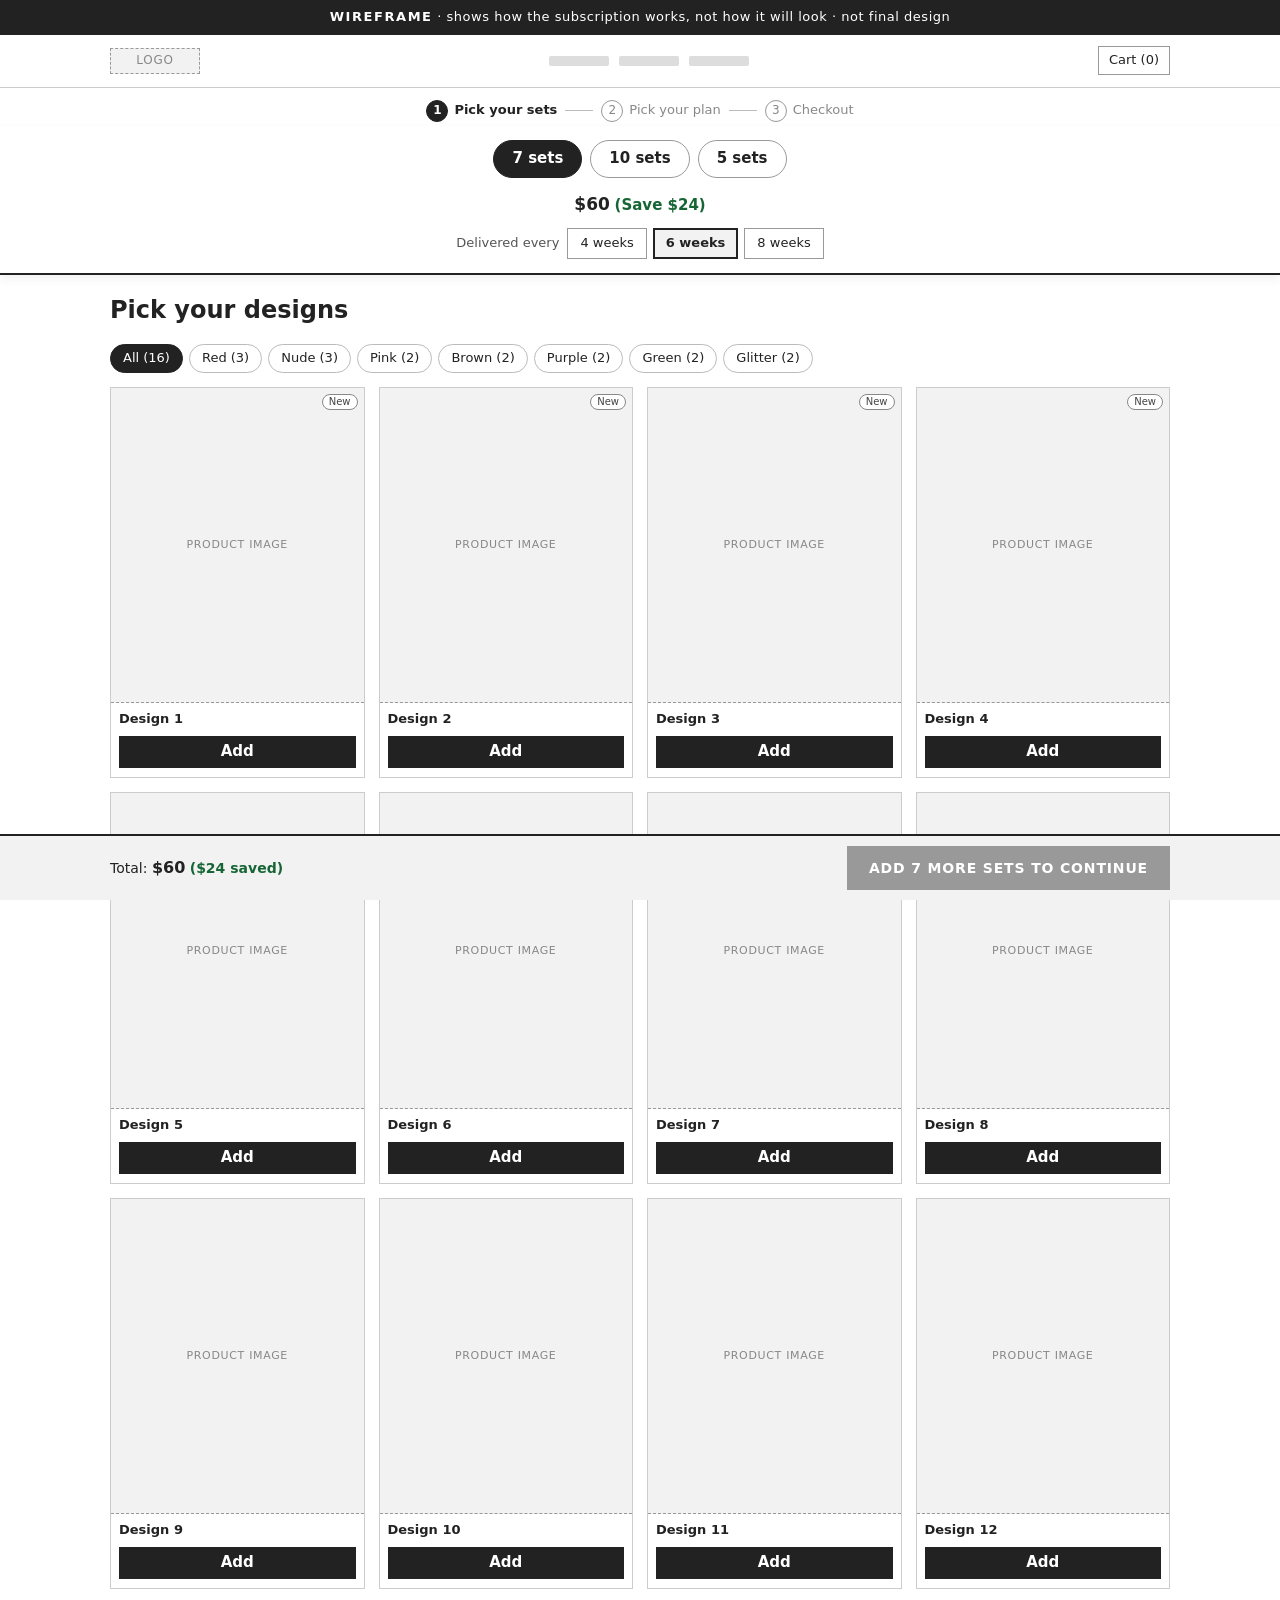
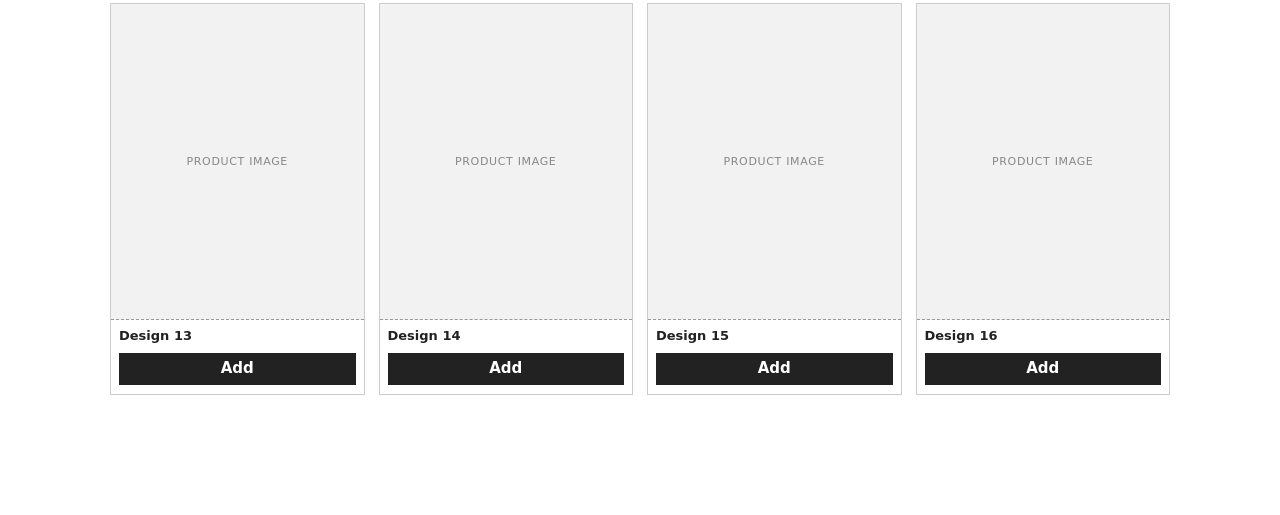
<file: index.html>
<!doctype html>
<html lang="en">
<head>
<meta charset="utf-8">
<meta name="viewport" content="width=device-width, initial-scale=1">
<title>WIREFRAME: Subscription flow (not final design)</title>
<!--
  Leon's second iteration (Looms, 2026-09-29):
  step 1 = all designs visible (Heylinn grid) + a sticky picker that follows the scroll (Dr. Squatch
  subscription-flow): sets tabs 7 / 10 / 5, price + save, delivery 4/6/8, one slot per set.
  step 2 = "stay on subscription" plan step (Glaize pick-plan + his Figma): subscription card vs buy once.
  step 3 = Shopify checkout. One-time price per set = $12 (his number). Subscription $40 / $60 / $80.
-->
<style>
* { box-sizing: border-box; }
body { margin: 0; background: #fff; color: #222; font: 15px/1.45 system-ui, -apple-system, "Segoe UI", Roboto, Arial, sans-serif; }
button { font: inherit; color: inherit; }
.banner { background: #222; color: #fff; text-align: center; padding: 8px 16px; font-size: 13px; letter-spacing: .04em; }
.banner b { letter-spacing: .12em; }
.wrap { max-width: 1100px; margin: 0 auto; padding: 0 20px; }
.hdr { border-bottom: 1px solid #ccc; background: #fff; }
.hdr .wrap { display: flex; justify-content: space-between; align-items: center; height: 52px; gap: 12px; }
.box { border: 1px dashed #999; background: #f2f2f2; color: #888; display: grid; place-items: center; font-size: 12px; text-transform: uppercase; letter-spacing: .06em; text-align: center; }
.logo { width: 90px; height: 26px; }
.navs { display: flex; gap: 10px; }
.navs span { width: 60px; height: 10px; background: #ddd; border-radius: 2px; }
@media (max-width: 600px) { .navs { display: none; } }
.cart { border: 1px solid #999; padding: 4px 10px; font-size: 13px; }

/* progress */
.steps { display: flex; justify-content: center; gap: 8px; padding: 12px 0 4px; font-size: 13px; color: #888; }
.steps span { display: flex; align-items: center; gap: 6px; }
.steps span + span::before { content: ""; width: 28px; height: 1px; background: #bbb; margin-right: 2px; }
.steps i { font-style: normal; width: 22px; height: 22px; border: 1px solid #999; border-radius: 50%; display: grid; place-items: center; font-size: 12px; }
.steps .on { color: #222; font-weight: 700; }
.steps .on i { background: #222; color: #fff; border-color: #222; }
.steps .done i { background: #ddd; }

/* sticky picker (step 1) */
.picker { position: sticky; top: 0; z-index: 5; background: #fff; border-bottom: 2px solid #222; box-shadow: 0 4px 10px rgba(0,0,0,.06); }
.picker .wrap { display: grid; gap: 12px; padding-top: 14px; padding-bottom: 14px; }
.tabs { display: flex; justify-content: center; gap: 8px; }
.tabs button { position: relative; border: 1px solid #999; background: #fff; border-radius: 99px; padding: 7px 18px; cursor: pointer; font-weight: 600; }
.tabs button[aria-checked="true"] { background: #222; color: #fff; border-color: #222; }
.pline { text-align: center; font-size: 15px; margin-top: 2px; }
.pline b { font-size: 17px; }
.pline .save, .bar .save { font-weight: 700; color: #166534; white-space: nowrap; } /* savings in green: 7.1:1 on #fff, 6.4:1 on the bar's #f2f2f2 */
.mid { display: flex; justify-content: center; align-items: center; gap: 16px; }
.freqs { display: flex; gap: 6px; align-items: center; flex: none; }
.freqs .lbl { font-size: 13px; color: #555; margin-right: 2px; }
.freqs button { border: 1px solid #999; background: #fff; padding: 5px 12px; cursor: pointer; font-size: 13px; }
.freqs button[aria-checked="true"] { border: 2px solid #222; background: #f2f2f2; padding: 4px 11px; font-weight: 700; }
.slots { display: flex; flex-wrap: wrap; justify-content: center; gap: 12px; }
@media (max-width: 700px) {
  .slots { display: grid; grid-template-columns: repeat(var(--cols), minmax(0, 1fr)); gap: 5px; }
  .mid { justify-content: center; }
  .picker .wrap { gap: 7px; padding-top: 10px; padding-bottom: 8px; }
  .tabs button { padding: 5px 14px; }
  .freqs { justify-content: center; }
  .freqs button { padding: 4px 9px; }
  .freqs button[aria-checked="true"] { padding: 3px 8px; }
  .steps { font-size: 12px; gap: 4px; }
  .steps span + span::before { width: 12px; }
}
.slot { display: grid; gap: 4px; width: 64px; min-width: 0; }
.slot .sq { position: relative; width: 64px; height: 64px; border: 1px dashed #999; background: #fafafa; display: grid; place-items: center; font-size: 20px; color: #999; }
.slot.full .sq { border: 1px solid #222; background: #e9e9e9; color: #555; font-size: 9px; text-transform: uppercase; letter-spacing: .04em; cursor: pointer; }
.slot .rm { position: absolute; top: -7px; right: -7px; width: 18px; height: 18px; border-radius: 50%; border: 1px solid #222; background: #fff; font-size: 11px; line-height: 1; display: grid; place-items: center; padding: 0; cursor: pointer; }
.slot span { font-size: 11px; text-align: center; white-space: nowrap; overflow: hidden; text-overflow: ellipsis; color: #666; }
.slot.full span { color: #222; font-weight: 600; }
.card.flash { animation: flash 1.2s ease-out; }
@keyframes flash { 0%, 40% { outline: 3px solid #222; outline-offset: 2px; } 100% { outline: 3px solid transparent; outline-offset: 2px; } }
.slot.pop .sq { outline: 3px solid #222; outline-offset: 1px; }

/* grid (step 1) */
.intro { padding: 18px 0 6px; }
.intro h1 { margin: 0; font-size: 24px; font-weight: 600; }
.intro p { margin: 2px 0 0; color: #666; font-size: 14px; }
.filters { display: flex; gap: 6px; flex-wrap: wrap; padding: 10px 0 14px; }
.filters button { border: 1px solid #bbb; background: #fff; border-radius: 99px; padding: 4px 12px; font-size: 13px; cursor: pointer; }
.filters button[aria-pressed="true"] { border-color: #222; background: #222; color: #fff; }
.grid { display: grid; grid-template-columns: repeat(4, minmax(0, 1fr)); gap: 14px; padding-bottom: 120px; }
@media (max-width: 700px) { .grid { grid-template-columns: repeat(2, minmax(0, 1fr)); gap: 10px; } }
.card { border: 1px solid #ccc; display: grid; min-width: 0; }
.card .img { position: relative; aspect-ratio: 4 / 5; border: 0; border-bottom: 1px dashed #999; font-size: 11px; padding: 6px; }
.card .img .b { display: block; }
.card .img .h { display: none; }
.card:hover .img .b { display: none; }
.card:hover .img .h { display: block; }
.card .new { position: absolute; top: 6px; right: 6px; font-size: 10px; border: 1px solid #888; background: #fff; padding: 0 6px; border-radius: 99px; text-transform: none; letter-spacing: 0; color: #444; }
.card .nm { font-size: 13px; font-weight: 600; padding: 7px 8px 0; }
.card .ctl { display: flex; justify-content: space-between; align-items: center; gap: 4px; padding: 7px 8px 9px; }
.card .ctl button { border: 1px solid #999; background: #fff; min-width: 34px; height: 32px; cursor: pointer; }
.card .ctl button.add { flex: 1; background: #222; color: #fff; border-color: #222; font-weight: 600; }
.card .ctl button:disabled { opacity: .35; cursor: not-allowed; }

/* bottom bar */
.bar { position: fixed; left: 0; right: 0; bottom: 0; z-index: 6; background: #f2f2f2; border-top: 2px solid #222; }
.bar .wrap { display: flex; justify-content: space-between; align-items: center; gap: 12px; height: 64px; }
.bar .tot { font-size: 14px; }
.bar .tot b { font-size: 16px; }
.btn { background: #222; color: #fff; border: 0; padding: 12px 22px; font-weight: 700; letter-spacing: .06em; text-transform: uppercase; cursor: pointer; font-size: 14px; }
.btn:disabled { background: #999; cursor: not-allowed; }
.btn.ghost { background: #fff; color: #222; border: 1px solid #222; }

/* plan (step 2) */
.plan { max-width: 620px; margin: 0 auto; padding: 18px 20px 120px; display: grid; gap: 14px; }
.plan h1 { text-align: center; font-size: 24px; margin: 0; font-weight: 600; }
.opt { position: relative; border: 1px solid #bbb; padding: 14px; cursor: pointer; background: #fff; display: grid; gap: 12px; }
.opt[aria-checked="true"] { border: 2px solid #222; padding: 13px; }
.opt .label { position: absolute; top: -10px; right: 14px; background: #fff; border: 1px solid #222; font-size: 11px; font-weight: 700; letter-spacing: .08em; text-transform: uppercase; padding: 2px 8px; }
.orow { display: grid; grid-template-columns: 22px 44px 1fr auto; gap: 12px; align-items: center; }
.radio { width: 18px; height: 18px; border: 1.5px solid #666; border-radius: 50%; display: grid; place-items: center; }
.opt[aria-checked="true"] .radio::after { content: ""; width: 9px; height: 9px; border-radius: 50%; background: #222; }
.thumb { width: 44px; height: 44px; font-size: 9px; }
.ttl { display: flex; flex-wrap: wrap; align-items: center; gap: 8px; }
.ttl b { font-size: 17px; }
.tag { font-size: 11px; font-weight: 700; letter-spacing: .06em; text-transform: uppercase; border: 1px solid #888; padding: 1px 6px; color: #444; }
.sub { font-size: 13px; color: #666; }
.price { text-align: right; white-space: nowrap; display: grid; gap: 3px; justify-items: end; }
.price b { font-size: 20px; }
.price s { color: #777; font-size: 14px; }
.chip { font-size: 12px; font-weight: 700; border: 1px solid #222; padding: 1px 7px; }
.chip.save { color: #166534; border-color: #166534; }
.inner { display: none; border-top: 1px dashed #bbb; padding-top: 12px; gap: 10px; }
.opt[aria-checked="true"] .inner { display: grid; }
.inner select { font: inherit; padding: 8px; border: 1px solid #999; background: #fff; width: 100%; }
.checks { list-style: none; margin: 0; padding: 0; display: grid; gap: 4px; font-size: 14px; }
.checks li::before { content: "✓  "; font-weight: 700; }
.navrow { display: grid; grid-template-columns: 1fr 2fr; gap: 10px; }

/* checkout (step 3) */
.co { max-width: 620px; margin: 0 auto; padding: 18px 20px 60px; display: grid; gap: 12px; }
.co .box { height: 260px; font-size: 13px; }
.co p { margin: 0; font-size: 14px; }
/* mobile = picker option C (variants/c.html), chosen 2026-10-01: joined sets control, the price centred
   and larger, the delivery buttons under it, the box's slots in one row of squares (no names) */
@media (max-width: 700px) {
  .picker .wrap { gap: 10px; }
  .tabs { display: grid; grid-template-columns: repeat(3, 1fr); gap: 0; border: 1px solid #222; border-radius: 10px; overflow: hidden; }
  .tabs button, .tabs button[aria-checked="true"] { border: 0; border-left: 1px solid #222; border-radius: 0; padding: 8px 0; }
  .tabs button:first-child { border-left: 0; }
  .pline b { font-size: 24px; }
  .pline .save { font-size: 17px; }
  .slots { grid-template-columns: repeat(var(--n), minmax(0, 1fr)); padding-top: 6px; }
  .slot { width: auto; }
  .slot .sq { width: 100%; height: auto; aspect-ratio: 1; }
  .slot .rm { top: -6px; right: -6px; width: 18px; height: 18px; font-size: 11px; }
  .slot.full .sq { background: #d6d6d6; }
  .slot span { display: none; }
}
@media (max-width: 700px) {
  .filters { flex-wrap: nowrap; overflow-x: auto; }
  .filters button { flex: none; }
  .orow { grid-template-columns: 22px 44px minmax(0, 1fr); }
  .orow .price { grid-column: 1 / -1; justify-items: start; grid-auto-flow: column; justify-content: start; align-items: center; gap: 8px; white-space: normal; }
  .price b { font-size: 18px; }
}
[hidden] { display: none !important; }
</style>
</head>
<body>

<div class="banner"><b>WIREFRAME</b> · shows how the subscription works, not how it will look · not final design</div>

<header class="hdr">
  <div class="wrap">
    <div class="box logo">Logo</div>
    <div class="navs"><span></span><span></span><span></span></div>
    <span class="cart" id="cart">Cart (0)</span>
  </div>
</header>

<div class="steps" id="steps">
  <span data-s="1"><i>1</i>Pick your sets</span>
  <span data-s="2"><i>2</i>Pick your plan</span>
  <span data-s="3"><i>3</i>Checkout</span>
</div>

<!-- STEP 1 -->
<section id="s1">
  <div class="picker" id="picker">
    <div class="wrap">
      <div class="tabs" id="tabs" role="radiogroup" aria-label="Sets per delivery"></div>
      <div class="pline" id="pline"></div>
      <div class="mid">
        <div class="freqs" id="freqs" role="radiogroup" aria-label="Delivered every"></div>
      </div>
      <div class="slots" id="slots"></div>
    </div>
  </div>

  <div class="wrap">
    <div class="intro">
      <h1>Pick your designs</h1>
    </div>
    <div class="filters" id="filters"></div>
    <div class="grid" id="grid"></div>
  </div>

  <div class="bar">
    <div class="wrap">
      <div class="tot" id="tot"></div>
      <button class="btn" type="button" id="next">Next</button>
    </div>
  </div>
</section>

<!-- STEP 2 -->
<section id="s2" hidden>
  <div class="plan">
    <h1>Pick your plan</h1>
    <div role="radiogroup" aria-label="Plan" style="display:grid;gap:14px">
      <div class="opt" role="radio" tabindex="0" id="optSub" aria-checked="true">
        <span class="label">Recommended</span>
        <div class="orow">
          <span class="radio"></span>
          <div class="box thumb">img</div>
          <div>
            <div class="ttl"><b id="subN">7 Sets</b><span class="tag">Subscribe &amp; save</span></div>
            <div class="sub" id="subF">Delivered every 6 weeks</div>
          </div>
          <div class="price"><b id="subP">Start now $60</b><s id="subS">$84</s><span class="chip save" id="subOff">Save 28%</span><span class="chip">Free shipping every order</span></div>
        </div>
        <div class="inner">
          <select id="subSel" aria-label="Delivery frequency"></select>
          <ul class="checks">
            <li>Change sets anytime before each delivery</li>
          </ul>
        </div>
      </div>
      <div class="opt" role="radio" tabindex="0" id="optOnce" aria-checked="false">
        <div class="orow">
          <span class="radio"></span>
          <div class="box thumb">img</div>
          <div>
            <div class="ttl"><b id="onceN">7 Sets</b><span>Buy one time</span></div>
          </div>
          <div class="price"><b id="onceP">Buy once $84</b></div>
        </div>
      </div>
    </div>
  </div>
  <div class="bar">
    <div class="wrap navrow" style="display:grid">
      <button class="btn ghost" type="button" id="back">Back</button>
      <button class="btn" type="button" id="go">Add subscription · $60</button>
    </div>
  </div>
</section>

<!-- STEP 3 -->
<section id="s3" hidden>
  <div class="co">
    <div class="box">Shopify checkout (payment)</div>
    <button class="btn ghost" type="button" id="back2">Back</button>
  </div>
</section>


<script>
const ONE_SET = 12;                         /* one-time price per set */
const TIERS = [                             /* shown in this order (Squatch's 6/10/4), 7 is the default */
  { n: 7,  price: 60 },
  { n: 10, price: 80 },
  { n: 5,  price: 40 },
];
const FREQS = [4, 6, 8];
const REC_FREQ = { 5: 4, 7: 6, 10: 8 };
const COLOURS = ["Red", "Nude", "Pink", "Brown", "Purple", "Green", "Glitter"];
const DESIGNS = Array.from({ length: 16 }, (_, i) => ({ id: "d" + (i + 1), name: "Design " + (i + 1), colour: COLOURS[i % COLOURS.length], isNew: i < 4 }));
const byId = Object.fromEntries(DESIGNS.map(d => [d.id, d]));

const S = { step: 1, n: 7, freq: 6, picks: [], plan: "sub", filter: "All" };
const $ = s => document.querySelector(s), $$ = s => [...document.querySelectorAll(s)];
const tier = () => TIERS.find(t => t.n === S.n);
const once = () => ONE_SET * S.n;
const save = () => once() - tier().price;
const pct = () => Math.floor(save() / once() * 100);
const usd = v => Number.isInteger(v) ? "$" + v : "$" + v.toFixed(2);
const qty = id => S.picks.filter(p => p === id).length;
const left = () => S.n - S.picks.length;

function renderPicker() {
  $("#tabs").innerHTML = TIERS.map(t => `<button type="button" role="radio" aria-checked="${t.n === S.n}" data-n="${t.n}">${t.n} sets</button>`).join("");
  $$("#tabs button").forEach(b => b.onclick = () => {
    S.n = +b.dataset.n;
    S.freq = REC_FREQ[S.n];
    if (S.picks.length > S.n) S.picks = S.picks.slice(0, S.n);
    render();
  });
  $("#pline").innerHTML = `<b>${usd(tier().price)}</b> <span class="save">(Save ${usd(save())})</span>`;
  $("#freqs").innerHTML = `<span class="lbl">Delivered every</span>` + FREQS.map(f => `<button type="button" role="radio" aria-checked="${f === S.freq}" data-f="${f}">${f} weeks</button>`).join("");
  $$("#freqs button").forEach(b => b.onclick = () => { S.freq = +b.dataset.f; render(); });

  const slots = $("#slots");
  slots.hidden = S.picks.length === 0;   /* the slot row appears once the first design is added */
  slots.style.setProperty("--n", S.n);
  slots.style.setProperty("--cols", S.n <= 7 ? S.n : 5);
  slots.innerHTML = Array.from({ length: S.n }, (_, i) => {
    const id = S.picks[i];
    return id
      ? `<div class="slot full" data-i="${i}"><div class="sq" role="button" tabindex="0" data-go="${id}" aria-label="Show ${byId[id].name} in the grid">img<button type="button" class="rm" data-rm="${i}" aria-label="Remove ${byId[id].name}">×</button></div><span>${byId[id].name}</span></div>`
      : `<div class="slot"><div class="sq"></div><span>Colour ${i + 1}</span></div>`;
  }).join("");
  $$("[data-rm]").forEach(b => b.onclick = e => { e.stopPropagation(); S.picks.splice(+b.dataset.rm, 1); render(); });
  /* tapping a picked slot jumps to its design in the grid (Leon, 2026-10-01), so a pick is changed where it was made; × removes it */
  $$(".slot.full .sq").forEach(sq => {
    sq.onclick = () => goToCard(sq.dataset.go);
    sq.onkeydown = e => { if (e.key === "Enter" || e.key === " ") { e.preventDefault(); goToCard(sq.dataset.go); } };
  });
}

/* scroll a design's card into view below the pinned picker and flash it */
function goToCard(id) {
  if (!$(`.card[data-id="${id}"]`)) { S.filter = "All"; renderGrid(); }   /* a colour filter may hide it */
  const card = $(`.card[data-id="${id}"]`); if (!card) return;
  card.style.scrollMarginTop = `${$(".picker").offsetHeight + 12}px`;
  const still = matchMedia("(prefers-reduced-motion: reduce)").matches;
  card.scrollIntoView({ behavior: still ? "auto" : "smooth", block: "start" });
  card.classList.remove("flash"); void card.offsetWidth; card.classList.add("flash");
}

function renderGrid() {
  $("#filters").innerHTML = ["All"].concat(COLOURS).map(c => `<button type="button" aria-pressed="${c === S.filter}" data-c="${c}">${c} (${c === "All" ? DESIGNS.length : DESIGNS.filter(d => d.colour === c).length})</button>`).join("");
  $$("#filters button").forEach(b => b.onclick = () => { S.filter = b.dataset.c; renderGrid(); });
  const full = left() === 0;
  $("#grid").innerHTML = DESIGNS.filter(d => S.filter === "All" || d.colour === S.filter).map(d => {
    const q = qty(d.id);
    const ctl = q
      ? `<button type="button" data-m="${d.id}" aria-label="Remove one">−</button><b>${q}</b><button type="button" data-p="${d.id}" ${full ? "disabled" : ""} aria-label="Add one">+</button>`
      : `<button type="button" class="add" data-p="${d.id}" ${full ? "disabled" : ""}>Add</button>`;
    return `<div class="card" data-id="${d.id}">
      <div class="box img">${d.isNew ? `<span class="new">New</span>` : ""}<span class="b">Product image</span><span class="h">On-hand photo<br>(shows on hover)</span></div>
      <div class="nm">${d.name}</div>
      <div class="ctl">${ctl}</div>
    </div>`;
  }).join("");
  $$("[data-p]").forEach(b => b.onclick = () => {
    if (!left()) return;
    S.picks.push(b.dataset.p);
    const i = S.picks.length - 1;
    render();
    const el = $(`.slot[data-i="${i}"]`); if (el) { el.classList.add("pop"); setTimeout(() => el.classList.remove("pop"), 500); }
  });
  $$("[data-m]").forEach(b => b.onclick = () => { const i = S.picks.lastIndexOf(b.dataset.m); if (i > -1) S.picks.splice(i, 1); render(); });
}

function renderBar() {
  const l = left();
  $("#tot").innerHTML = `Total: <b>${usd(tier().price)}</b> <span class="save">(${usd(save())} saved)</span>`;
  $("#next").disabled = l > 0;
  $("#next").textContent = l > 0 ? `Add ${l} more set${l === 1 ? "" : "s"} to continue` : "Next";
}

function renderPlan() {
  $("#subN").textContent = `${S.n} Sets`;
  $("#subF").textContent = `Delivered every ${S.freq} weeks`;
  $("#subP").textContent = `Start now ${usd(tier().price)}`;
  $("#subS").textContent = usd(once());
  $("#subOff").textContent = `Save ${pct()}%`;
  $("#subSel").innerHTML = FREQS.map(f => `<option value="${f}" ${f === S.freq ? "selected" : ""}>Delivery every ${f} weeks</option>`).join("");
  $("#onceN").textContent = `${S.n} Sets`;
  $("#onceP").textContent = `Buy once ${usd(once())}`;
  $("#optSub").setAttribute("aria-checked", S.plan === "sub");
  $("#optOnce").setAttribute("aria-checked", S.plan === "once");
  $("#go").textContent = S.plan === "sub" ? `Add subscription · ${usd(tier().price)}` : `Buy once · ${usd(once())}`;
}

function renderSteps() {
  ["#s1", "#s2", "#s3"].forEach((s, i) => $(s).hidden = S.step !== i + 1);
  $$("#steps span").forEach(sp => { const k = +sp.dataset.s; sp.className = k === S.step ? "on" : k < S.step ? "done" : ""; });
}

function render() {
  renderSteps();
  if (S.step === 1) { renderPicker(); renderGrid(); renderBar(); }
  if (S.step === 2) renderPlan();
}
function go(step) { S.step = step; render(); window.scrollTo(0, 0); }

$("#next").onclick = () => { if (!left()) go(2); };
$("#back").onclick = () => go(1);
$("#back2").onclick = () => go(2);
$("#go").onclick = () => { $("#cart").textContent = "Cart (1)"; go(3); };
const pick = p => () => { S.plan = p; renderPlan(); };
$("#optSub").onclick = e => { if (e.target.tagName !== "SELECT") pick("sub")(); };
$("#optOnce").onclick = pick("once");
["#optSub", "#optOnce"].forEach(s => $(s).onkeydown = e => { if ((e.key === "Enter" || e.key === " ") && e.target === $(s)) { e.preventDefault(); $(s).click(); } });
$("#subSel").onchange = e => { S.freq = +e.target.value; renderPlan(); };


render();
</script>
</body>
</html>
</file>
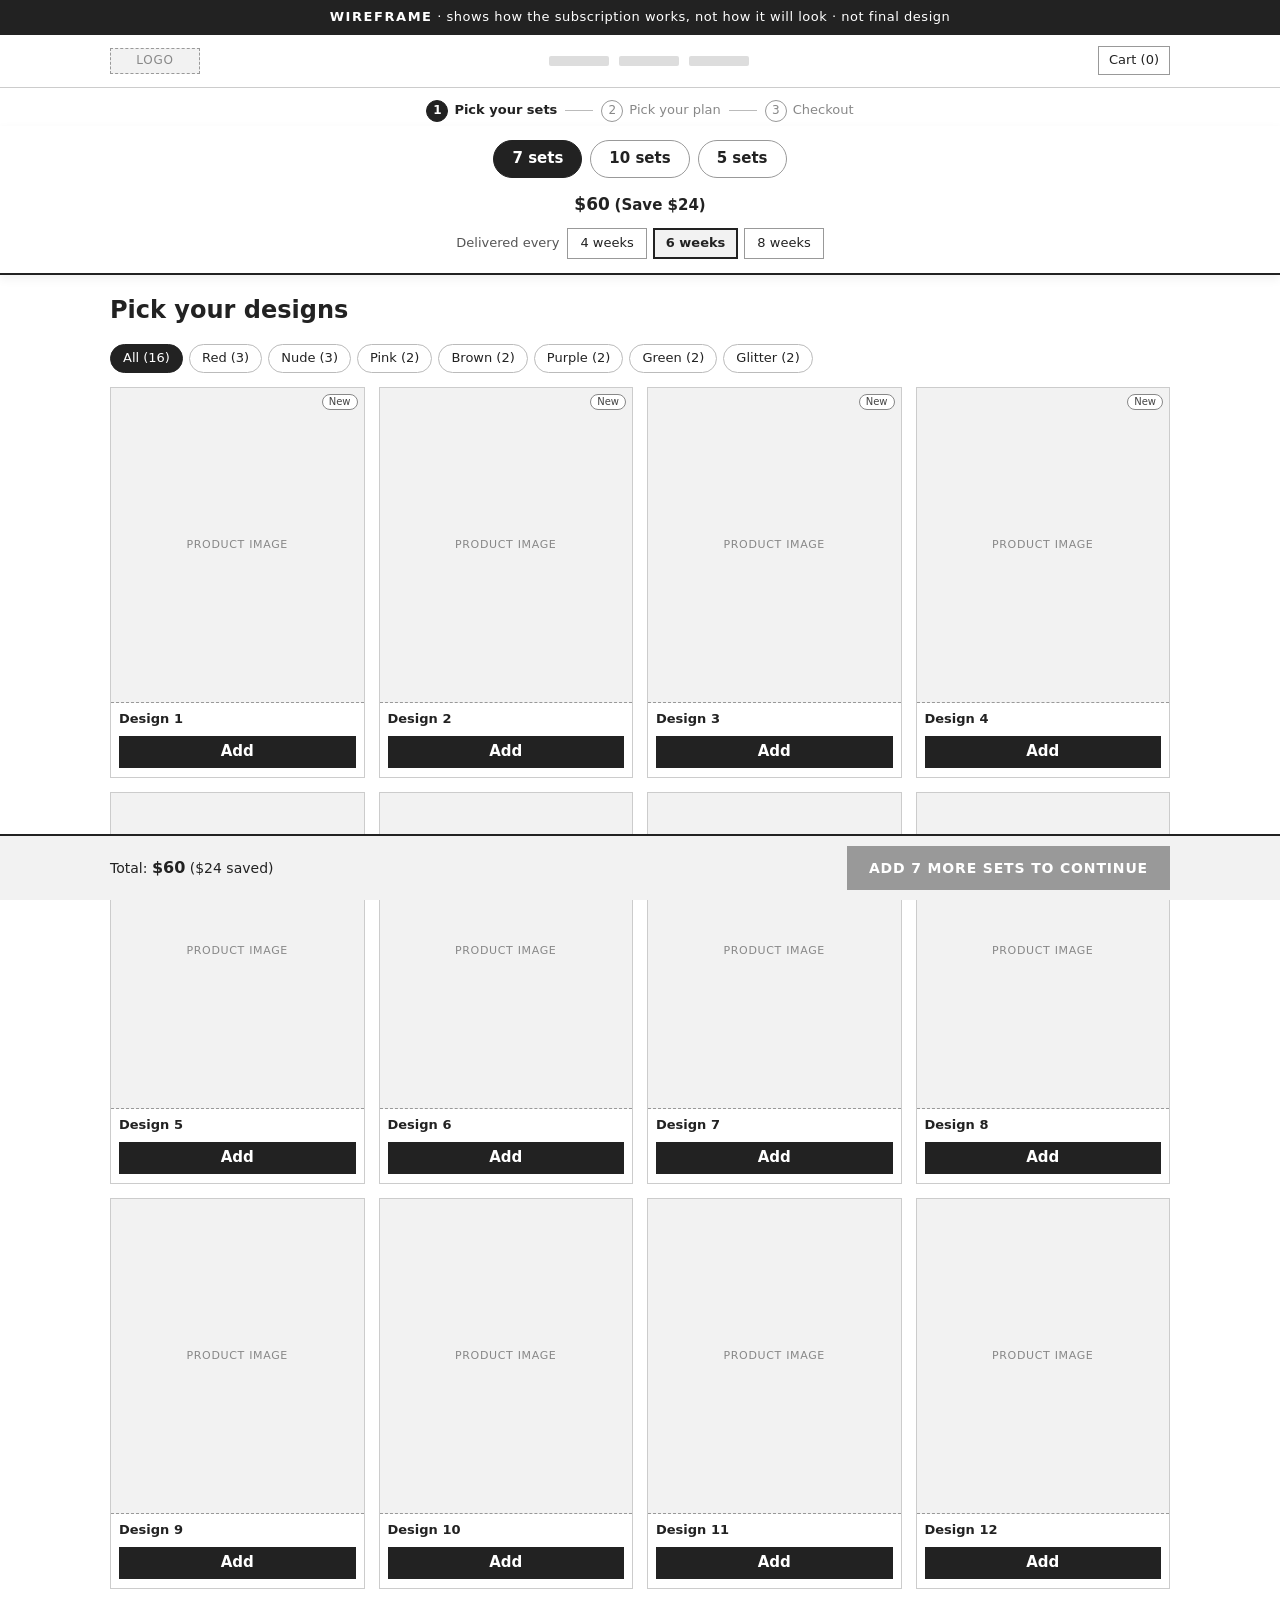
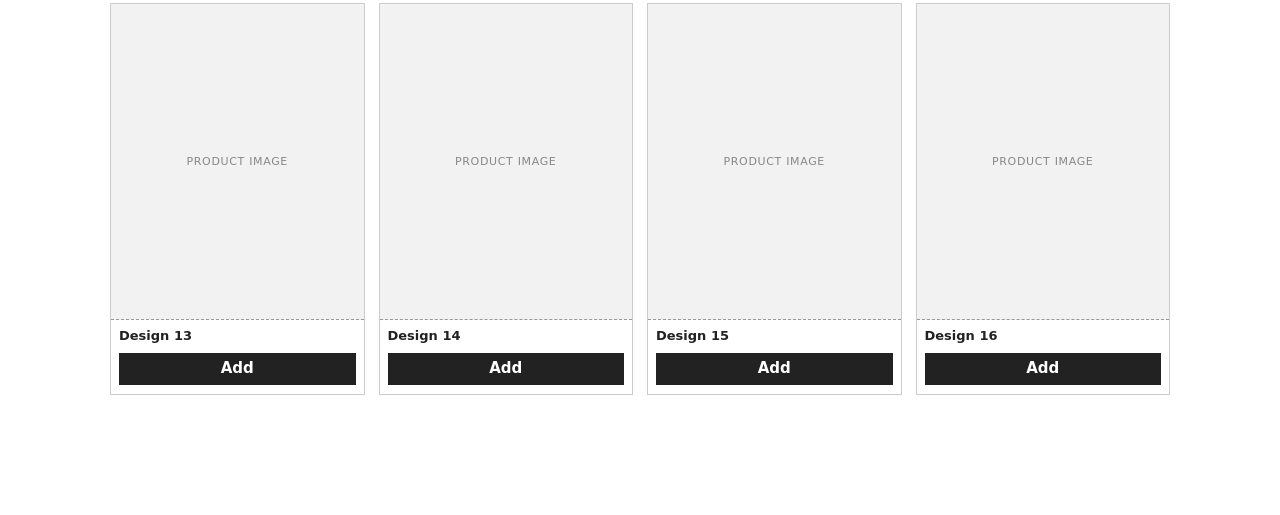
<file: before/index.html>
<!doctype html>
<html lang="en">
<head>
<meta charset="utf-8">
<meta name="viewport" content="width=device-width, initial-scale=1">
<title>WIREFRAME: Subscription flow (not final design)</title>
<style>
* { box-sizing: border-box; }
body { margin: 0; background: #fff; color: #222; font: 15px/1.45 system-ui, -apple-system, "Segoe UI", Roboto, Arial, sans-serif; }
button { font: inherit; color: inherit; }
.banner { background: #222; color: #fff; text-align: center; padding: 8px 16px; font-size: 13px; letter-spacing: .04em; }
.banner b { letter-spacing: .12em; }
.wrap { max-width: 1100px; margin: 0 auto; padding: 0 20px; }
.hdr { border-bottom: 1px solid #ccc; background: #fff; }
.hdr .wrap { display: flex; justify-content: space-between; align-items: center; height: 52px; gap: 12px; }
.box { border: 1px dashed #999; background: #f2f2f2; color: #888; display: grid; place-items: center; font-size: 12px; text-transform: uppercase; letter-spacing: .06em; text-align: center; }
.logo { width: 90px; height: 26px; }
.navs { display: flex; gap: 10px; }
.navs span { width: 60px; height: 10px; background: #ddd; border-radius: 2px; }
@media (max-width: 600px) { .navs { display: none; } }
.cart { border: 1px solid #999; padding: 4px 10px; font-size: 13px; }


.steps { display: flex; justify-content: center; gap: 8px; padding: 12px 0 4px; font-size: 13px; color: #888; }
.steps span { display: flex; align-items: center; gap: 6px; }
.steps span + span::before { content: ""; width: 28px; height: 1px; background: #bbb; margin-right: 2px; }
.steps i { font-style: normal; width: 22px; height: 22px; border: 1px solid #999; border-radius: 50%; display: grid; place-items: center; font-size: 12px; }
.steps .on { color: #222; font-weight: 700; }
.steps .on i { background: #222; color: #fff; border-color: #222; }
.steps .done i { background: #ddd; }


.picker { position: sticky; top: 0; z-index: 5; background: #fff; border-bottom: 2px solid #222; box-shadow: 0 4px 10px rgba(0,0,0,.06); }
.picker .wrap { display: grid; gap: 12px; padding-top: 14px; padding-bottom: 14px; }
.tabs { display: flex; justify-content: center; gap: 8px; }
.tabs button { position: relative; border: 1px solid #999; background: #fff; border-radius: 99px; padding: 7px 18px; cursor: pointer; font-weight: 600; }
.tabs button[aria-checked="true"] { background: #222; color: #fff; border-color: #222; }
.pline { text-align: center; font-size: 15px; margin-top: 2px; }
.pline b { font-size: 17px; }
.pline .save { font-weight: 700; }
.mid { display: flex; justify-content: center; align-items: center; gap: 16px; }
.freqs { display: flex; gap: 6px; align-items: center; flex: none; }
.freqs .lbl { font-size: 13px; color: #555; margin-right: 2px; }
.freqs button { border: 1px solid #999; background: #fff; padding: 5px 12px; cursor: pointer; font-size: 13px; }
.freqs button[aria-checked="true"] { border: 2px solid #222; background: #f2f2f2; padding: 4px 11px; font-weight: 700; }
.slots { display: flex; flex-wrap: wrap; justify-content: center; gap: 12px; }
@media (max-width: 700px) {
  .slots { display: grid; grid-template-columns: repeat(var(--cols), minmax(0, 1fr)); gap: 5px; }
  .slot { width: auto; }
  .slot .sq { width: 100%; height: auto; aspect-ratio: 1; }
  .mid { justify-content: center; }
  .picker .wrap { gap: 7px; padding-top: 10px; padding-bottom: 8px; }
  .tabs button { padding: 5px 14px; }
  .freqs { justify-content: center; }
  .freqs button { padding: 4px 9px; }
  .freqs button[aria-checked="true"] { padding: 3px 8px; }
  .steps { font-size: 12px; gap: 4px; }
  .steps span + span::before { width: 12px; }
}
.slot { display: grid; gap: 4px; width: 64px; min-width: 0; }
.slot .sq { position: relative; width: 64px; height: 64px; border: 1px dashed #999; background: #fafafa; display: grid; place-items: center; font-size: 20px; color: #999; }
.slot.full .sq { border: 1px solid #222; background: #e9e9e9; color: #555; font-size: 9px; text-transform: uppercase; letter-spacing: .04em; cursor: pointer; }
.slot .rm { position: absolute; top: -7px; right: -7px; width: 18px; height: 18px; border-radius: 50%; border: 1px solid #222; background: #fff; font-size: 11px; line-height: 1; display: grid; place-items: center; padding: 0; cursor: pointer; }
.slot span { font-size: 11px; text-align: center; white-space: nowrap; overflow: hidden; text-overflow: ellipsis; color: #666; }
.slot.full span { color: #222; font-weight: 600; }
.slot.pop .sq { outline: 3px solid #222; outline-offset: 1px; }


.intro { padding: 18px 0 6px; }
.intro h1 { margin: 0; font-size: 24px; font-weight: 600; }
.intro p { margin: 2px 0 0; color: #666; font-size: 14px; }
.filters { display: flex; gap: 6px; flex-wrap: wrap; padding: 10px 0 14px; }
.filters button { border: 1px solid #bbb; background: #fff; border-radius: 99px; padding: 4px 12px; font-size: 13px; cursor: pointer; }
.filters button[aria-pressed="true"] { border-color: #222; background: #222; color: #fff; }
.grid { display: grid; grid-template-columns: repeat(4, minmax(0, 1fr)); gap: 14px; padding-bottom: 120px; }
@media (max-width: 700px) { .grid { grid-template-columns: repeat(2, minmax(0, 1fr)); gap: 10px; } }
.card { border: 1px solid #ccc; display: grid; min-width: 0; }
.card .img { position: relative; aspect-ratio: 4 / 5; border: 0; border-bottom: 1px dashed #999; font-size: 11px; padding: 6px; }
.card .img .b { display: block; }
.card .img .h { display: none; }
.card:hover .img .b { display: none; }
.card:hover .img .h { display: block; }
.card .new { position: absolute; top: 6px; right: 6px; font-size: 10px; border: 1px solid #888; background: #fff; padding: 0 6px; border-radius: 99px; text-transform: none; letter-spacing: 0; color: #444; }
.card .nm { font-size: 13px; font-weight: 600; padding: 7px 8px 0; }
.card .ctl { display: flex; justify-content: space-between; align-items: center; gap: 4px; padding: 7px 8px 9px; }
.card .ctl button { border: 1px solid #999; background: #fff; min-width: 34px; height: 32px; cursor: pointer; }
.card .ctl button.add { flex: 1; background: #222; color: #fff; border-color: #222; font-weight: 600; }
.card .ctl button:disabled { opacity: .35; cursor: not-allowed; }


.bar { position: fixed; left: 0; right: 0; bottom: 0; z-index: 6; background: #f2f2f2; border-top: 2px solid #222; }
.bar .wrap { display: flex; justify-content: space-between; align-items: center; gap: 12px; height: 64px; }
.bar .tot { font-size: 14px; }
.bar .tot b { font-size: 16px; }
.btn { background: #222; color: #fff; border: 0; padding: 12px 22px; font-weight: 700; letter-spacing: .06em; text-transform: uppercase; cursor: pointer; font-size: 14px; }
.btn:disabled { background: #999; cursor: not-allowed; }
.btn.ghost { background: #fff; color: #222; border: 1px solid #222; }


.plan { max-width: 620px; margin: 0 auto; padding: 18px 20px 120px; display: grid; gap: 14px; }
.plan h1 { text-align: center; font-size: 24px; margin: 0; font-weight: 600; }
.opt { position: relative; border: 1px solid #bbb; padding: 14px; cursor: pointer; background: #fff; display: grid; gap: 12px; }
.opt[aria-checked="true"] { border: 2px solid #222; padding: 13px; }
.opt .label { position: absolute; top: -10px; right: 14px; background: #fff; border: 1px solid #222; font-size: 11px; font-weight: 700; letter-spacing: .08em; text-transform: uppercase; padding: 2px 8px; }
.orow { display: grid; grid-template-columns: 22px 44px 1fr auto; gap: 12px; align-items: center; }
.radio { width: 18px; height: 18px; border: 1.5px solid #666; border-radius: 50%; display: grid; place-items: center; }
.opt[aria-checked="true"] .radio::after { content: ""; width: 9px; height: 9px; border-radius: 50%; background: #222; }
.thumb { width: 44px; height: 44px; font-size: 9px; }
.ttl { display: flex; flex-wrap: wrap; align-items: center; gap: 8px; }
.ttl b { font-size: 17px; }
.tag { font-size: 11px; font-weight: 700; letter-spacing: .06em; text-transform: uppercase; border: 1px solid #888; padding: 1px 6px; color: #444; }
.sub { font-size: 13px; color: #666; }
.price { text-align: right; white-space: nowrap; display: grid; gap: 3px; justify-items: end; }
.price b { font-size: 20px; }
.price s { color: #777; font-size: 14px; }
.chip { font-size: 12px; font-weight: 700; border: 1px solid #222; padding: 1px 7px; }
.inner { display: none; border-top: 1px dashed #bbb; padding-top: 12px; gap: 10px; }
.opt[aria-checked="true"] .inner { display: grid; }
.inner select { font: inherit; padding: 8px; border: 1px solid #999; background: #fff; width: 100%; }
.checks { list-style: none; margin: 0; padding: 0; display: grid; gap: 4px; font-size: 14px; }
.checks li::before { content: "✓  "; font-weight: 700; }
.navrow { display: grid; grid-template-columns: 1fr 2fr; gap: 10px; }


.co { max-width: 620px; margin: 0 auto; padding: 18px 20px 60px; display: grid; gap: 12px; }
.co .box { height: 260px; font-size: 13px; }
.co p { margin: 0; font-size: 14px; }
@media (max-width: 700px) { .slot span { font-size: 9px; white-space: normal; line-height: 1.15; } }
@media (max-width: 700px) {
  .filters { flex-wrap: nowrap; overflow-x: auto; }
  .filters button { flex: none; }
  .orow { grid-template-columns: 22px 44px minmax(0, 1fr); }
  .orow .price { grid-column: 1 / -1; justify-items: start; grid-auto-flow: column; justify-content: start; align-items: center; gap: 8px; white-space: normal; }
  .price b { font-size: 18px; }
}
[hidden] { display: none !important; }
</style>
</head>
<body>

<div class="banner"><b>WIREFRAME</b> · shows how the subscription works, not how it will look · not final design</div>

<header class="hdr">
  <div class="wrap">
    <div class="box logo">Logo</div>
    <div class="navs"><span></span><span></span><span></span></div>
    <span class="cart" id="cart">Cart (0)</span>
  </div>
</header>

<div class="steps" id="steps">
  <span data-s="1"><i>1</i>Pick your sets</span>
  <span data-s="2"><i>2</i>Pick your plan</span>
  <span data-s="3"><i>3</i>Checkout</span>
</div>

<section id="s1">
  <div class="picker" id="picker">
    <div class="wrap">
      <div class="tabs" id="tabs" role="radiogroup" aria-label="Sets per delivery"></div>
      <div class="pline" id="pline"></div>
      <div class="mid">
        <div class="freqs" id="freqs" role="radiogroup" aria-label="Delivered every"></div>
      </div>
      <div class="slots" id="slots"></div>
    </div>
  </div>

  <div class="wrap">
    <div class="intro">
      <h1>Pick your designs</h1>
    </div>
    <div class="filters" id="filters"></div>
    <div class="grid" id="grid"></div>
  </div>

  <div class="bar">
    <div class="wrap">
      <div class="tot" id="tot"></div>
      <button class="btn" type="button" id="next">Next</button>
    </div>
  </div>
</section>

<section id="s2" hidden>
  <div class="plan">
    <h1>Pick your plan</h1>
    <div role="radiogroup" aria-label="Plan" style="display:grid;gap:14px">
      <div class="opt" role="radio" tabindex="0" id="optSub" aria-checked="true">
        <span class="label">Recommended</span>
        <div class="orow">
          <span class="radio"></span>
          <div class="box thumb">img</div>
          <div>
            <div class="ttl"><b id="subN">7 Sets</b><span class="tag">Subscribe &amp; save</span></div>
            <div class="sub" id="subF">Delivered every 6 weeks</div>
          </div>
          <div class="price"><b id="subP">Start now $60</b><s id="subS">$84</s><span class="chip" id="subOff">Save 28%</span><span class="chip">Free shipping every order</span></div>
        </div>
        <div class="inner">
          <select id="subSel" aria-label="Delivery frequency"></select>
          <ul class="checks">
            <li>Change sets anytime before each delivery</li>
          </ul>
        </div>
      </div>
      <div class="opt" role="radio" tabindex="0" id="optOnce" aria-checked="false">
        <div class="orow">
          <span class="radio"></span>
          <div class="box thumb">img</div>
          <div>
            <div class="ttl"><b id="onceN">7 Sets</b><span>Buy one time</span></div>
          </div>
          <div class="price"><b id="onceP">Buy once $84</b></div>
        </div>
      </div>
    </div>
  </div>
  <div class="bar">
    <div class="wrap navrow" style="display:grid">
      <button class="btn ghost" type="button" id="back">Back</button>
      <button class="btn" type="button" id="go">Add subscription · $60</button>
    </div>
  </div>
</section>

<section id="s3" hidden>
  <div class="co">
    <div class="box">Shopify checkout (payment)</div>
    <button class="btn ghost" type="button" id="back2">Back</button>
  </div>
</section>


<script>
const ONE_SET = 12;
const TIERS = [
  { n: 7,  price: 60 },
  { n: 10, price: 80 },
  { n: 5,  price: 40 },
];
const FREQS = [4, 6, 8];
const REC_FREQ = { 5: 4, 7: 6, 10: 8 };
const COLOURS = ["Red", "Nude", "Pink", "Brown", "Purple", "Green", "Glitter"];
const DESIGNS = Array.from({ length: 16 }, (_, i) => ({ id: "d" + (i + 1), name: "Design " + (i + 1), colour: COLOURS[i % COLOURS.length], isNew: i < 4 }));
const byId = Object.fromEntries(DESIGNS.map(d => [d.id, d]));

const S = { step: 1, n: 7, freq: 6, picks: [], plan: "sub", filter: "All" };
const $ = s => document.querySelector(s), $$ = s => [...document.querySelectorAll(s)];
const tier = () => TIERS.find(t => t.n === S.n);
const once = () => ONE_SET * S.n;
const save = () => once() - tier().price;
const pct = () => Math.floor(save() / once() * 100);
const usd = v => Number.isInteger(v) ? "$" + v : "$" + v.toFixed(2);
const qty = id => S.picks.filter(p => p === id).length;
const left = () => S.n - S.picks.length;

function renderPicker() {
  $("#tabs").innerHTML = TIERS.map(t => `<button type="button" role="radio" aria-checked="${t.n === S.n}" data-n="${t.n}">${t.n} sets</button>`).join("");
  $$("#tabs button").forEach(b => b.onclick = () => {
    S.n = +b.dataset.n;
    S.freq = REC_FREQ[S.n];
    if (S.picks.length > S.n) S.picks = S.picks.slice(0, S.n);
    render();
  });
  $("#pline").innerHTML = `<b>${usd(tier().price)}</b> <span class="save">(Save ${usd(save())})</span>`;
  $("#freqs").innerHTML = `<span class="lbl">Delivered every</span>` + FREQS.map(f => `<button type="button" role="radio" aria-checked="${f === S.freq}" data-f="${f}">${f} weeks</button>`).join("");
  $$("#freqs button").forEach(b => b.onclick = () => { S.freq = +b.dataset.f; render(); });

  const slots = $("#slots");
  slots.hidden = S.picks.length === 0;
  slots.style.setProperty("--n", S.n);
  slots.style.setProperty("--cols", S.n <= 7 ? S.n : 5);
  slots.innerHTML = Array.from({ length: S.n }, (_, i) => {
    const id = S.picks[i];
    return id
      ? `<div class="slot full" data-i="${i}"><div class="sq" title="Tap to remove">img<button type="button" class="rm" data-rm="${i}" aria-label="Remove ${byId[id].name}">×</button></div><span>${byId[id].name}</span></div>`
      : `<div class="slot"><div class="sq"></div><span>Colour ${i + 1}</span></div>`;
  }).join("");
  $$("[data-rm]").forEach(b => b.onclick = e => { e.stopPropagation(); S.picks.splice(+b.dataset.rm, 1); render(); });
  $$(".slot.full .sq").forEach(sq => sq.onclick = () => { S.picks.splice(+sq.parentElement.dataset.i, 1); render(); });
}

function renderGrid() {
  $("#filters").innerHTML = ["All"].concat(COLOURS).map(c => `<button type="button" aria-pressed="${c === S.filter}" data-c="${c}">${c} (${c === "All" ? DESIGNS.length : DESIGNS.filter(d => d.colour === c).length})</button>`).join("");
  $$("#filters button").forEach(b => b.onclick = () => { S.filter = b.dataset.c; renderGrid(); });
  const full = left() === 0;
  $("#grid").innerHTML = DESIGNS.filter(d => S.filter === "All" || d.colour === S.filter).map(d => {
    const q = qty(d.id);
    const ctl = q
      ? `<button type="button" data-m="${d.id}" aria-label="Remove one">−</button><b>${q}</b><button type="button" data-p="${d.id}" ${full ? "disabled" : ""} aria-label="Add one">+</button>`
      : `<button type="button" class="add" data-p="${d.id}" ${full ? "disabled" : ""}>Add</button>`;
    return `<div class="card">
      <div class="box img">${d.isNew ? `<span class="new">New</span>` : ""}<span class="b">Product image</span><span class="h">On-hand photo<br>(shows on hover)</span></div>
      <div class="nm">${d.name}</div>
      <div class="ctl">${ctl}</div>
    </div>`;
  }).join("");
  $$("[data-p]").forEach(b => b.onclick = () => {
    if (!left()) return;
    S.picks.push(b.dataset.p);
    const i = S.picks.length - 1;
    render();
    const el = $(`.slot[data-i="${i}"]`); if (el) { el.classList.add("pop"); setTimeout(() => el.classList.remove("pop"), 500); }
  });
  $$("[data-m]").forEach(b => b.onclick = () => { const i = S.picks.lastIndexOf(b.dataset.m); if (i > -1) S.picks.splice(i, 1); render(); });
}

function renderBar() {
  const l = left();
  $("#tot").innerHTML = `Total: <b>${usd(tier().price)}</b> (${usd(save())} saved)`;
  $("#next").disabled = l > 0;
  $("#next").textContent = l > 0 ? `Add ${l} more set${l === 1 ? "" : "s"} to continue` : "Next";
}

function renderPlan() {
  $("#subN").textContent = `${S.n} Sets`;
  $("#subF").textContent = `Delivered every ${S.freq} weeks`;
  $("#subP").textContent = `Start now ${usd(tier().price)}`;
  $("#subS").textContent = usd(once());
  $("#subOff").textContent = `Save ${pct()}%`;
  $("#subSel").innerHTML = FREQS.map(f => `<option value="${f}" ${f === S.freq ? "selected" : ""}>Delivery every ${f} weeks</option>`).join("");
  $("#onceN").textContent = `${S.n} Sets`;
  $("#onceP").textContent = `Buy once ${usd(once())}`;
  $("#optSub").setAttribute("aria-checked", S.plan === "sub");
  $("#optOnce").setAttribute("aria-checked", S.plan === "once");
  $("#go").textContent = S.plan === "sub" ? `Add subscription · ${usd(tier().price)}` : `Buy once · ${usd(once())}`;
}

function renderSteps() {
  ["#s1", "#s2", "#s3"].forEach((s, i) => $(s).hidden = S.step !== i + 1);
  $$("#steps span").forEach(sp => { const k = +sp.dataset.s; sp.className = k === S.step ? "on" : k < S.step ? "done" : ""; });
}

function render() {
  renderSteps();
  if (S.step === 1) { renderPicker(); renderGrid(); renderBar(); }
  if (S.step === 2) renderPlan();
}
function go(step) { S.step = step; render(); window.scrollTo(0, 0); }

$("#next").onclick = () => { if (!left()) go(2); };
$("#back").onclick = () => go(1);
$("#back2").onclick = () => go(2);
$("#go").onclick = () => { $("#cart").textContent = "Cart (1)"; go(3); };
const pick = p => () => { S.plan = p; renderPlan(); };
$("#optSub").onclick = e => { if (e.target.tagName !== "SELECT") pick("sub")(); };
$("#optOnce").onclick = pick("once");
["#optSub", "#optOnce"].forEach(s => $(s).onkeydown = e => { if ((e.key === "Enter" || e.key === " ") && e.target === $(s)) { e.preventDefault(); $(s).click(); } });
$("#subSel").onchange = e => { S.freq = +e.target.value; renderPlan(); };


render();
</script>
</body>
</html>
</file>
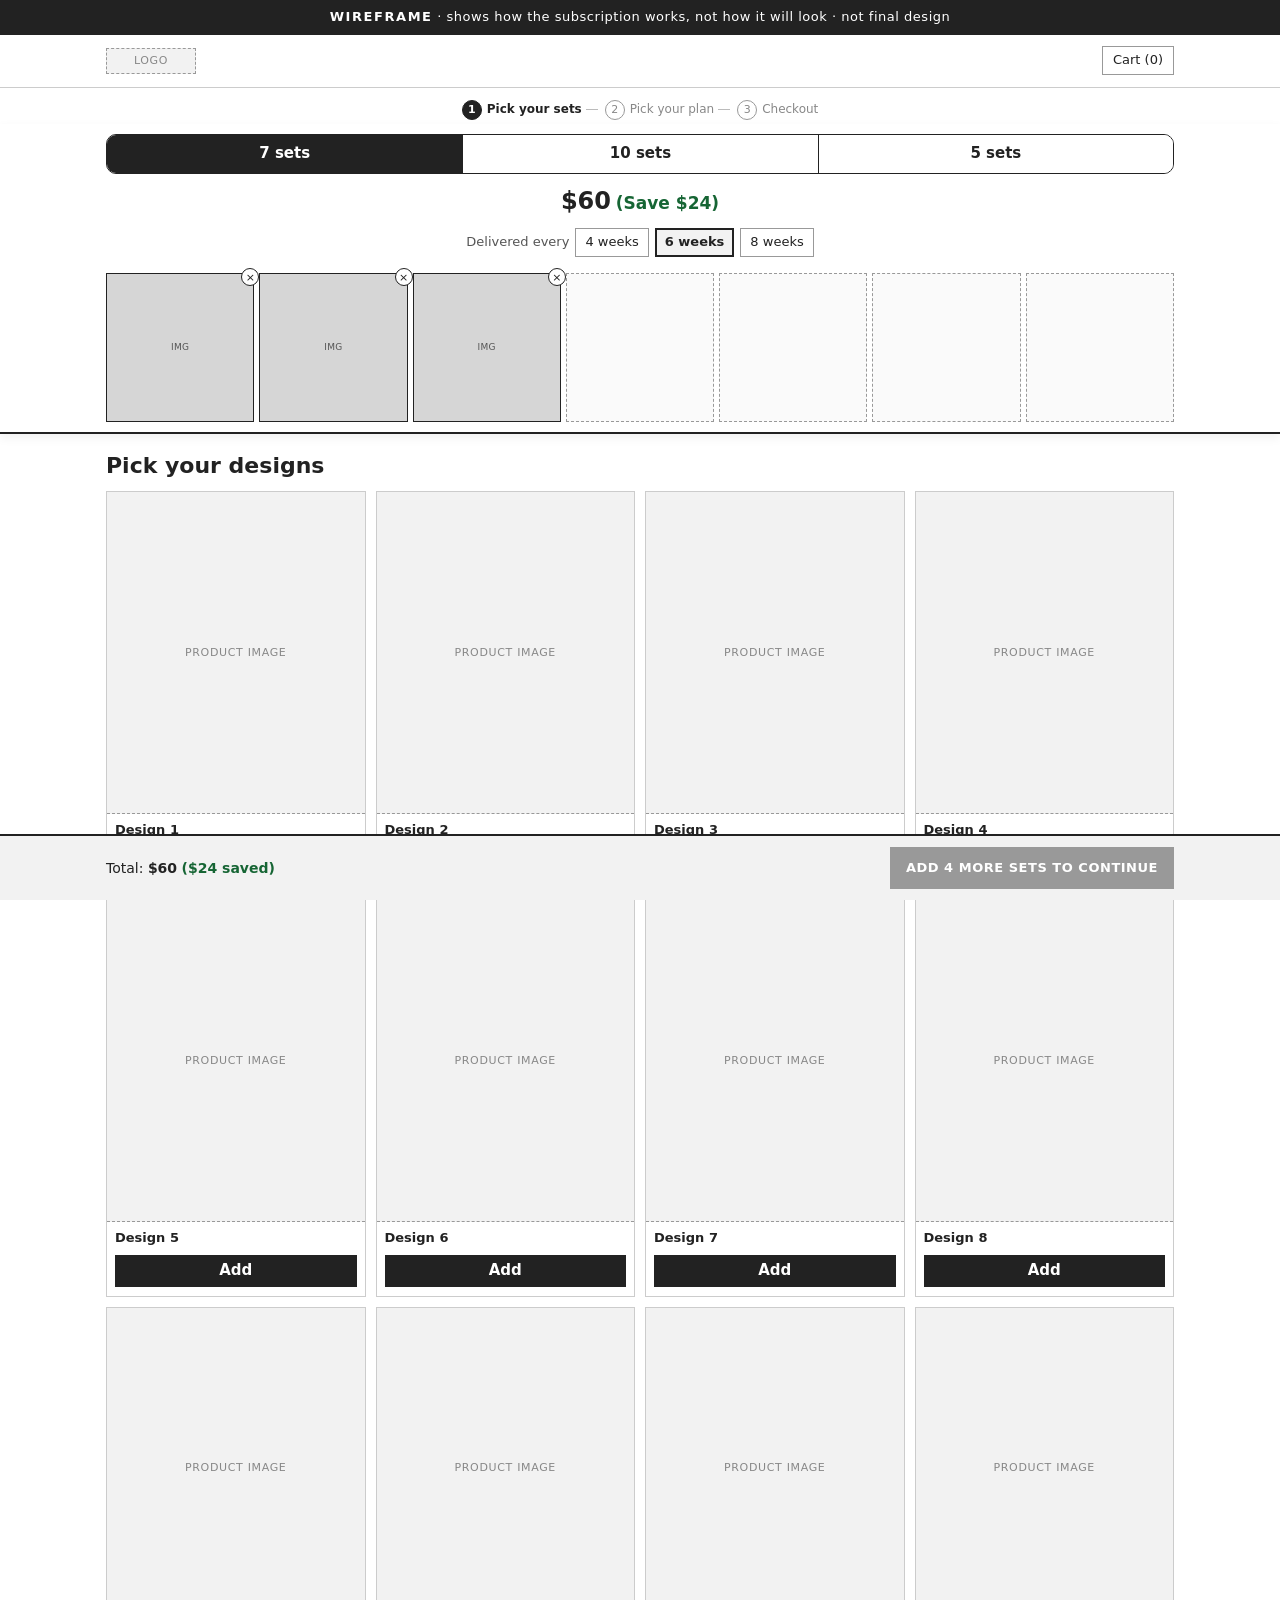
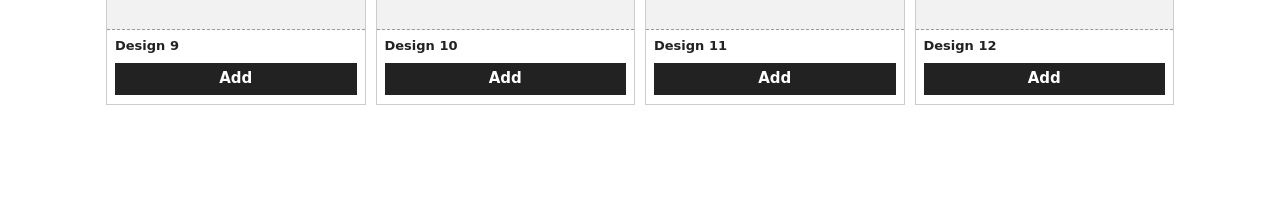
<file: variants/c.html>
<!doctype html>
<html lang="en">
<head>
<meta charset="utf-8">
<meta name="viewport" content="width=device-width, initial-scale=1">
<title>WIREFRAME: subscription picker, option C (not final design)</title>
<link rel="stylesheet" href="picker.css">
</head>
<body data-variant="c">
<div class="banner"><b>WIREFRAME</b> · shows how the subscription works, not how it will look · not final design</div>
<header class="hdr"><div class="wrap"><div class="box logo">Logo</div><span class="cart">Cart (0)</span></div></header>
<div class="steps"><span class="on"><i>1</i>Pick your sets</span><span><i>2</i>Pick your plan</span><span><i>3</i>Checkout</span></div>
<section>
  <div class="picker"><div class="wrap" id="picker"></div></div>
  <div class="wrap">
    <div class="intro"><h1>Pick your designs</h1></div>
    <div class="grid" id="grid"></div>
  </div>
  <div class="bar"><div class="wrap"><div class="tot" id="tot"></div><button class="btn" type="button" id="next">Next</button></div></div>
</section>
<script src="picker.js"></script>
</body>
</html>
</file>
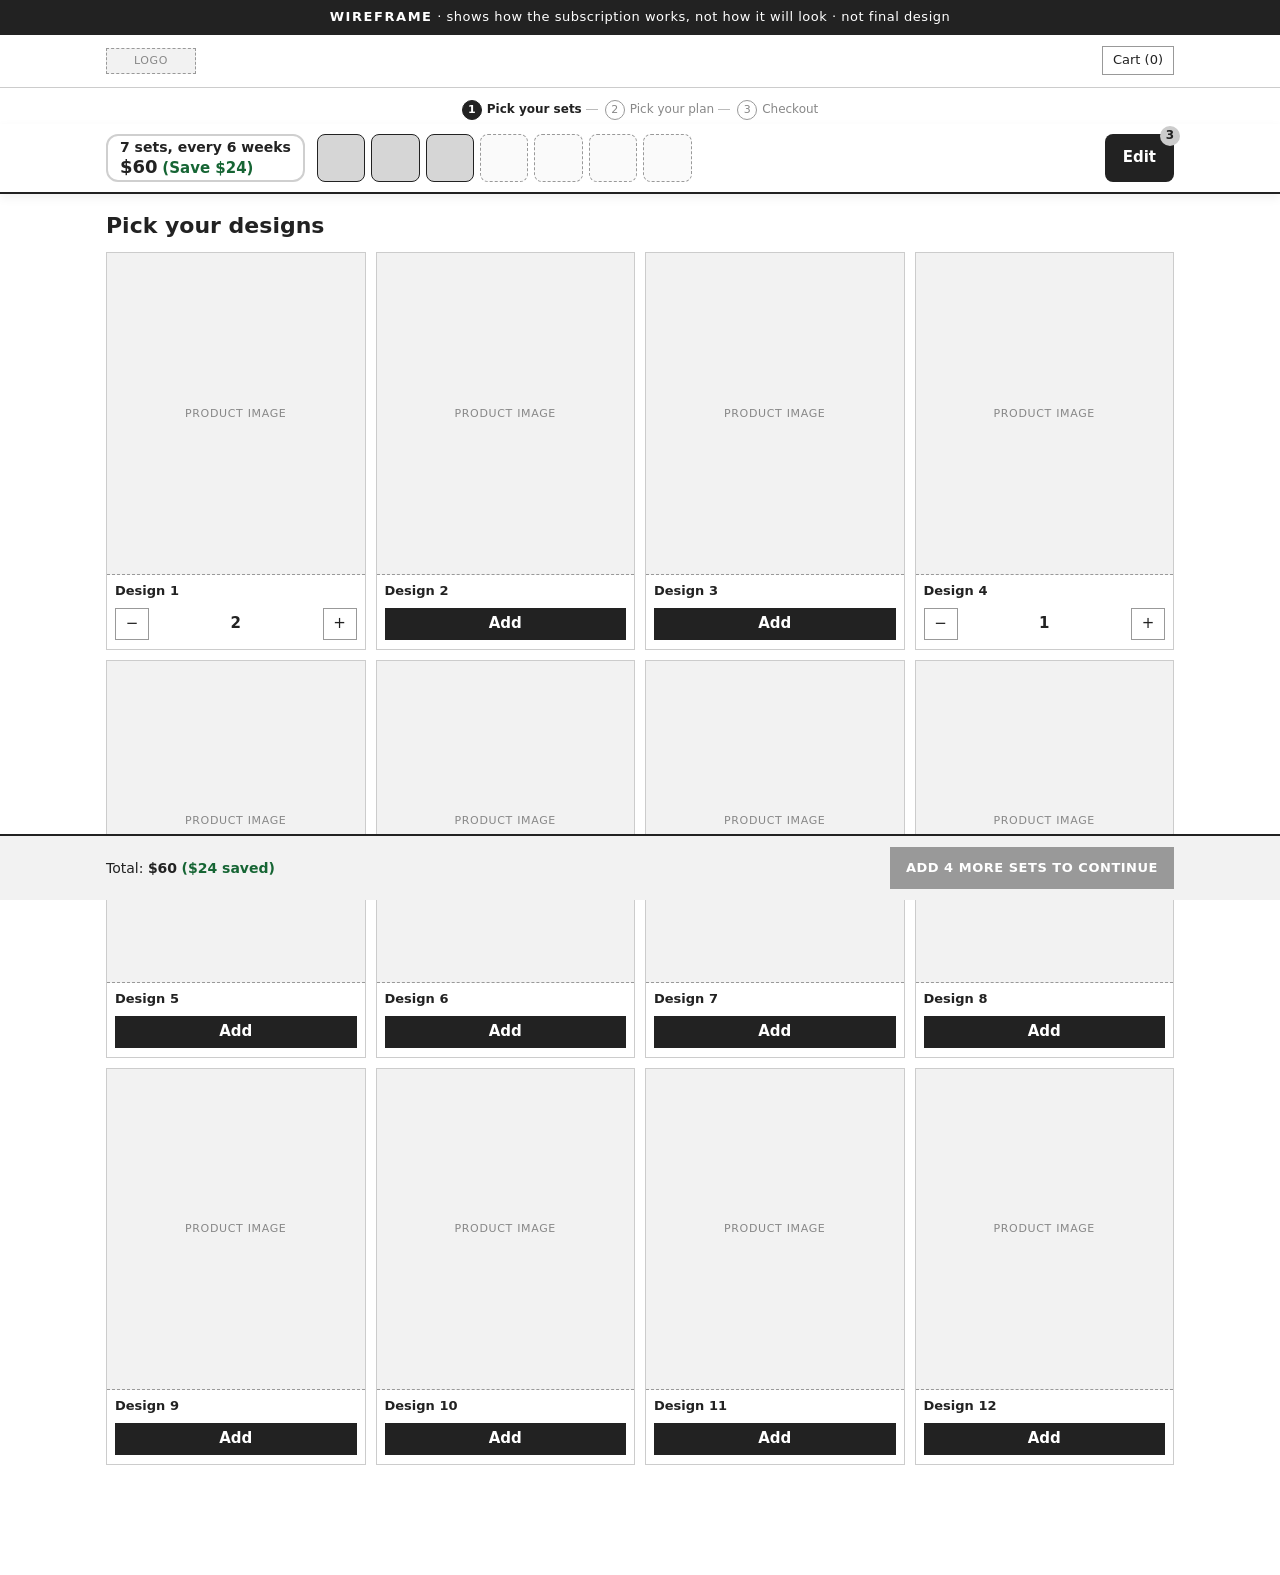
<file: variants/d.html>
<!doctype html>
<html lang="en">
<head>
<meta charset="utf-8">
<meta name="viewport" content="width=device-width, initial-scale=1">
<title>WIREFRAME: subscription picker, option D (not final design)</title>
<link rel="stylesheet" href="picker.css">
</head>
<body data-variant="d">
<div class="banner"><b>WIREFRAME</b> · shows how the subscription works, not how it will look · not final design</div>
<header class="hdr"><div class="wrap"><div class="box logo">Logo</div><span class="cart">Cart (0)</span></div></header>
<div class="steps"><span class="on"><i>1</i>Pick your sets</span><span><i>2</i>Pick your plan</span><span><i>3</i>Checkout</span></div>
<section>
  <div class="picker"><div class="wrap" id="picker"></div></div>
  <div class="wrap">
    <div class="intro"><h1>Pick your designs</h1></div>
    <div class="grid" id="grid"></div>
  </div>
  <div class="bar"><div class="wrap"><div class="tot" id="tot"></div><button class="btn" type="button" id="next">Next</button></div></div>
</section>
<script src="picker.js"></script>
</body>
</html>
</file>
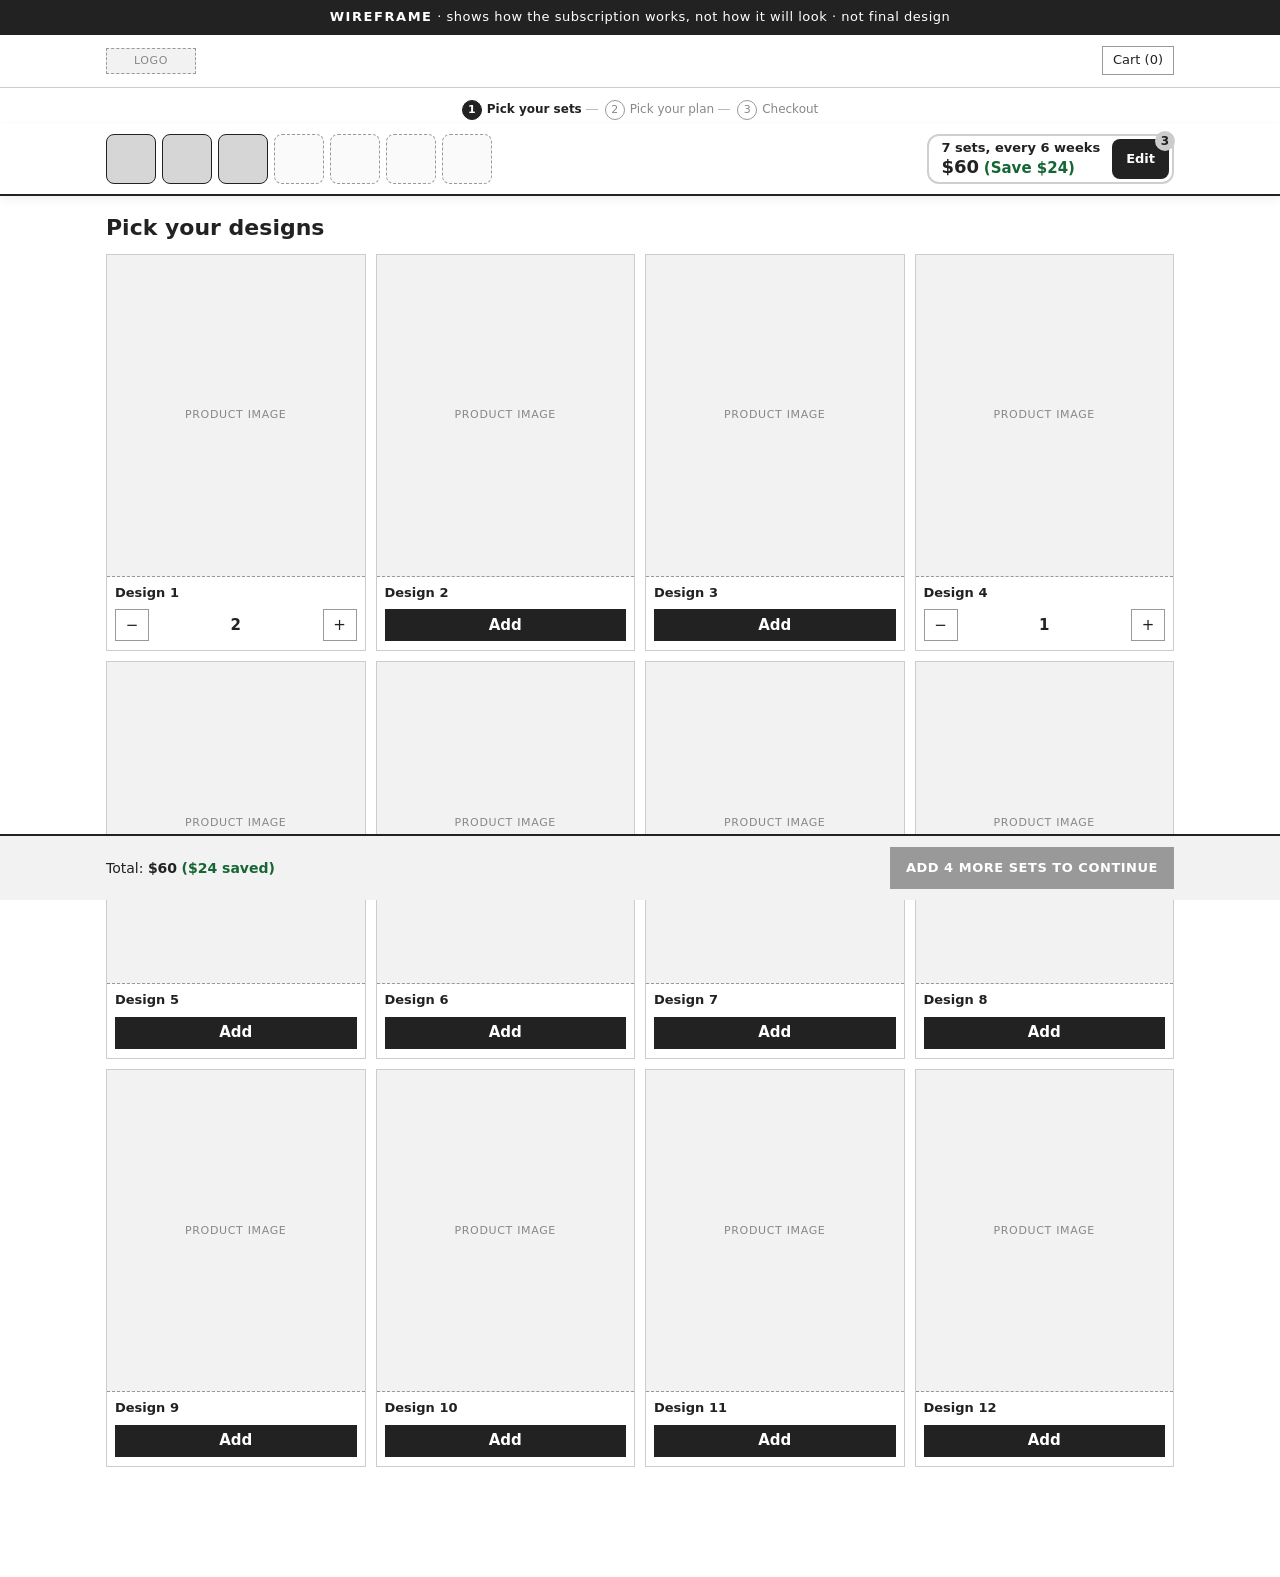
<file: variants/e.html>
<!doctype html>
<html lang="en">
<head>
<meta charset="utf-8">
<meta name="viewport" content="width=device-width, initial-scale=1">
<title>WIREFRAME: subscription picker, option E (not final design)</title>
<link rel="stylesheet" href="picker.css">
</head>
<body data-variant="e">
<div class="banner"><b>WIREFRAME</b> · shows how the subscription works, not how it will look · not final design</div>
<header class="hdr"><div class="wrap"><div class="box logo">Logo</div><span class="cart">Cart (0)</span></div></header>
<div class="steps"><span class="on"><i>1</i>Pick your sets</span><span><i>2</i>Pick your plan</span><span><i>3</i>Checkout</span></div>
<section>
  <div class="picker"><div class="wrap" id="picker"></div></div>
  <div class="wrap">
    <div class="intro"><h1>Pick your designs</h1></div>
    <div class="grid" id="grid"></div>
  </div>
  <div class="bar"><div class="wrap"><div class="tot" id="tot"></div><button class="btn" type="button" id="next">Next</button></div></div>
</section>
<script src="picker.js"></script>
</body>
</html>
</file>
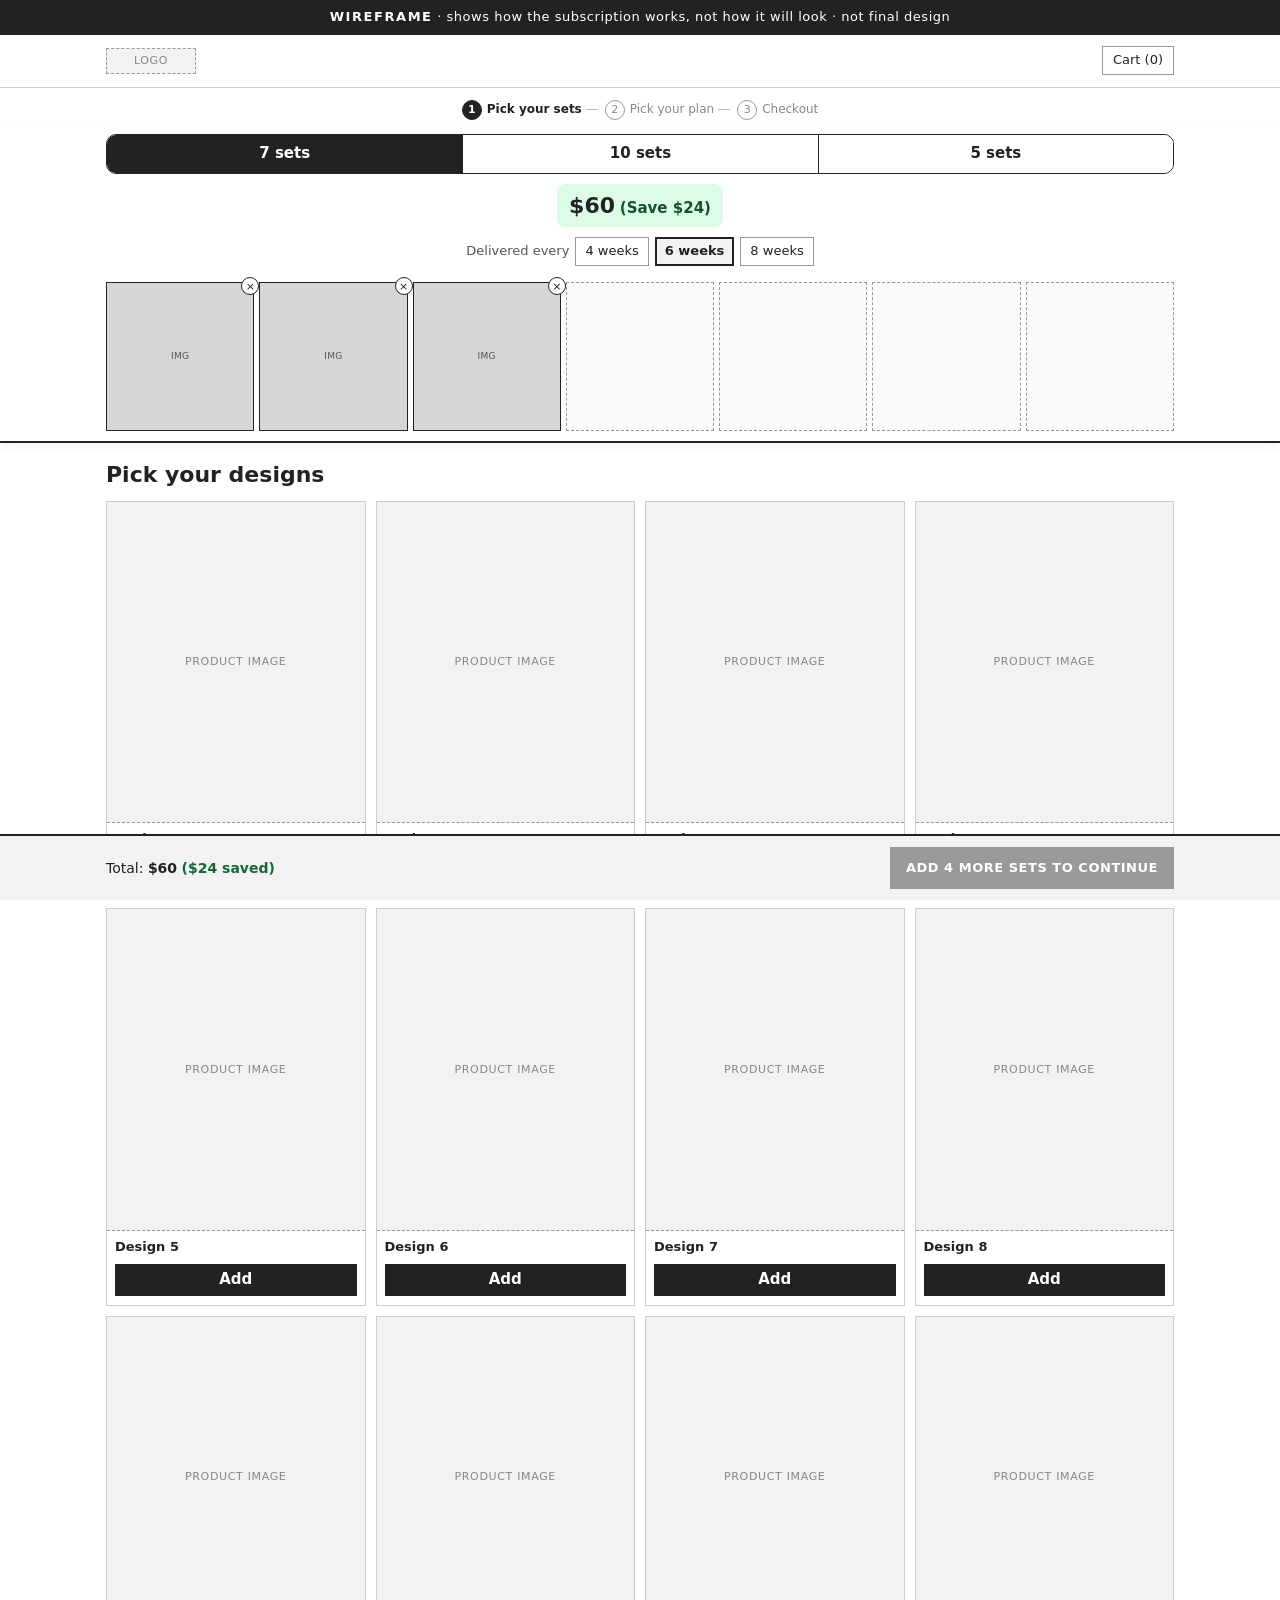
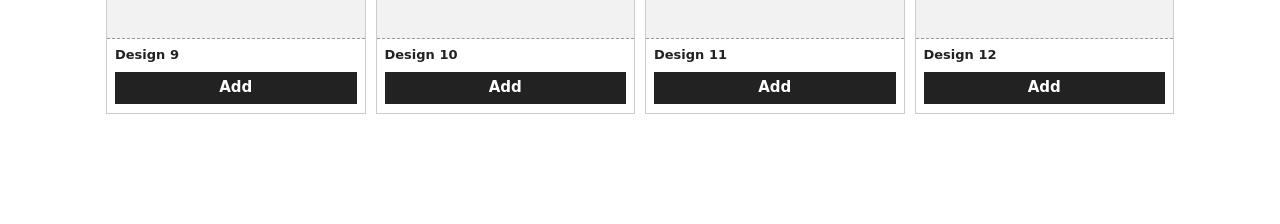
<file: variants/f.html>
<!doctype html>
<html lang="en">
<head>
<meta charset="utf-8">
<meta name="viewport" content="width=device-width, initial-scale=1">
<title>WIREFRAME: subscription picker, option F (not final design)</title>
<link rel="stylesheet" href="picker.css">
</head>
<body data-variant="f">
<div class="banner"><b>WIREFRAME</b> · shows how the subscription works, not how it will look · not final design</div>
<header class="hdr"><div class="wrap"><div class="box logo">Logo</div><span class="cart">Cart (0)</span></div></header>
<div class="steps"><span class="on"><i>1</i>Pick your sets</span><span><i>2</i>Pick your plan</span><span><i>3</i>Checkout</span></div>
<section>
  <div class="picker"><div class="wrap" id="picker"></div></div>
  <div class="wrap">
    <div class="intro"><h1>Pick your designs</h1></div>
    <div class="grid" id="grid"></div>
  </div>
  <div class="bar"><div class="wrap"><div class="tot" id="tot"></div><button class="btn" type="button" id="next">Next</button></div></div>
</section>
<script src="picker.js"></script>
</body>
</html>
</file>
<file: variants/picker.css>
/* Shared wireframe styles for the mobile picker variants (greyscale, not final design). */
* { box-sizing: border-box; }
body { margin: 0; background: #fff; color: #222; font: 15px/1.45 system-ui, -apple-system, "Segoe UI", Roboto, Arial, sans-serif; }
button, select { font: inherit; color: inherit; }
button:focus-visible, select:focus-visible { outline: 2px solid #222; outline-offset: 2px; }
[hidden] { display: none !important; }
.banner { background: #222; color: #fff; text-align: center; padding: 8px 16px; font-size: 13px; letter-spacing: .04em; }
.banner b { letter-spacing: .12em; }
.wrap { max-width: 1100px; margin: 0 auto; padding: 0 16px; }
.hdr { border-bottom: 1px solid #ccc; }
.hdr .wrap { display: flex; justify-content: space-between; align-items: center; height: 52px; }
.box { border: 1px dashed #999; background: #f2f2f2; color: #888; display: grid; place-items: center; font-size: 11px; text-transform: uppercase; letter-spacing: .06em; text-align: center; }
.logo { width: 90px; height: 26px; }
.cart { border: 1px solid #999; padding: 4px 10px; font-size: 13px; }
.steps { display: flex; justify-content: center; gap: 4px; padding: 12px 0 4px; font-size: 12px; color: #888; }
.steps span { display: flex; align-items: center; gap: 5px; }
.steps span + span::before { content: ""; width: 12px; height: 1px; background: #bbb; margin-right: 2px; }
.steps i { font-style: normal; width: 20px; height: 20px; border: 1px solid #999; border-radius: 50%; display: grid; place-items: center; font-size: 11px; }
.steps .on { color: #222; font-weight: 700; }
.steps .on i { background: #222; color: #fff; border-color: #222; }

/* pinned picker */
.picker { position: sticky; top: 0; z-index: 5; background: #fff; border-bottom: 2px solid #222; box-shadow: 0 4px 10px rgba(0,0,0,.06); }
.picker .wrap { display: grid; gap: 10px; padding-top: 10px; padding-bottom: 10px; }
.row { display: flex; align-items: center; justify-content: space-between; gap: 10px; }
.center { justify-content: center; }

/* set tabs */
.tabs { display: flex; justify-content: center; gap: 8px; }
.tabs button { border: 1px solid #999; background: #fff; border-radius: 99px; padding: 5px 16px; cursor: pointer; font-weight: 600; }
.tabs button[aria-checked="true"] { background: #222; color: #fff; border-color: #222; }
/* joined segmented control (variant C) */
.seg { display: grid; grid-template-columns: repeat(3, 1fr); border: 1px solid #222; border-radius: 10px; overflow: hidden; }
.seg button { border: 0; border-left: 1px solid #222; background: #fff; padding: 8px 0; font-weight: 600; cursor: pointer; }
.seg button:first-child { border-left: 0; }
.seg button[aria-checked="true"] { background: #222; color: #fff; }

/* price */
.price { font-size: 15px; white-space: nowrap; }
.price b { font-size: 18px; }
.price span { font-weight: 700; color: #166534; } /* savings in green: 7.1:1 on #fff, 6.4:1 on the bar's #f2f2f2 */
.save { font-weight: 700; color: #166534; white-space: nowrap; }
[data-variant="c"] .price b { font-size: 24px; }
[data-variant="c"] .price span { font-size: 17px; }
/* F: the price on a green tint; #14532d saving on #dcfce7 is 8.3:1, #222 price 14.5:1 */
[data-variant="f"] .price { background: #dcfce7; border-radius: 8px; padding: 6px 12px; }
[data-variant="f"] .price b { font-size: 22px; }
[data-variant="f"] .price span { color: #14532d; }

/* delivery */
.freqs { display: flex; gap: 6px; align-items: center; justify-content: center; }
.freqs .lbl { font-size: 13px; color: #555; }
.freqs button { border: 1px solid #999; background: #fff; padding: 4px 9px; cursor: pointer; font-size: 13px; }
.freqs button[aria-checked="true"] { border: 2px solid #222; background: #f2f2f2; padding: 3px 8px; font-weight: 700; }

/* chevron with count (mix-and-match BundleDrawerTrigger) */
.drawer { position: relative; flex: none; width: 44px; height: 44px; border: 0; border-radius: 8px; background: #222; color: #fff; display: grid; place-items: center; cursor: pointer; }
.drawer:disabled { background: #999; cursor: not-allowed; }
.drawer svg { transition: transform .2s; }
.drawer[aria-expanded="true"] svg { transform: rotate(180deg); }
.drawer .count { position: absolute; top: -8px; right: -6px; min-width: 20px; height: 20px; padding: 0 5px; border-radius: 99px; background: #ccc; color: #222; font-size: 12px; font-weight: 700; display: grid; place-items: center; }
@media (prefers-reduced-motion: reduce) { .drawer svg { transition: none; } }

/* thumbs */
.thumbs { display: grid; grid-template-columns: repeat(var(--cols), minmax(0, 1fr)); gap: 6px; }
.thumb { display: grid; gap: 3px; min-width: 0; }
.thumb .sq { position: relative; aspect-ratio: 1; border: 1px dashed #999; background: #fafafa; }
.thumb.full .sq { border: 1px solid #222; background: #e6e6e6; display: grid; place-items: center; font-size: 9px; color: #666; letter-spacing: .04em; }
.thumb .rm { position: absolute; top: -6px; right: -5px; width: 16px; height: 16px; border-radius: 50%; border: 1px solid #222; background: #fff; font-size: 10px; line-height: 1; display: grid; place-items: center; padding: 0; cursor: pointer; }
.thumb span { font-size: 9px; text-align: center; line-height: 1.15; color: #666; overflow-wrap: anywhere; }
.thumb.full span { color: #222; font-weight: 600; }
/* mini strip (variants B, C): small squares, no names */
.strip { flex: 1; display: grid; grid-template-columns: repeat(var(--n), minmax(0, 1fr)); gap: 4px; max-width: 290px; }
.strip i { aspect-ratio: 1; border: 1px dashed #999; background: #fafafa; }
.strip i.full { border: 1px solid #222; background: #d6d6d6; }
/* tray (variant C): every slot of the box; a picked slot is a button to its card, with a × to remove it */
.tray { display: grid; grid-template-columns: repeat(var(--n), minmax(0, 1fr)); gap: 5px; padding-top: 6px; }
.ts { position: relative; aspect-ratio: 1; border: 1px dashed #999; background: #fafafa; }
.ts.full { border: 1px solid #222; background: #d6d6d6; }
.ts .go { display: block; width: 100%; height: 100%; border: 0; padding: 0; background: none; font-size: 9px; color: #555; letter-spacing: .04em; cursor: pointer; }
.ts .rm { position: absolute; top: -6px; right: -6px; width: 18px; height: 18px; border-radius: 50%; border: 1px solid #222; background: #fff; font-size: 11px; line-height: 1; display: grid; place-items: center; padding: 0; cursor: pointer; }
.sum { flex: 1; min-width: 0; font-size: 13px; line-height: 1.3; }
.sum > b { display: block; font-size: 14px; }
.picked { flex: 1; font-size: 14px; font-weight: 600; }
.panel { display: grid; gap: 10px; border-top: 1px dashed #bbb; padding-top: 10px; }

/* "Edit" on the summary (variant D) and the settings sheet it opens */
/* the summary row: the plan and price framed on the left; on the right the box's slots (picked,
   then empty) at the button's height, running under the black "Edit" and hidden behind it, as the
   mix-and-match bundle bar does */
.sumrow { gap: 12px; align-items: stretch; min-width: 0; } /* a grid item: shrink to the column, never grow to the slots */
.sumrow .sum { flex: none; display: grid; align-content: center; border: 2px solid #cfcfcf; border-radius: 12px; padding: 3px 12px; background: #fff; line-height: 1.2; }
.sum-act { flex: 1; min-width: 0; display: flex; align-items: stretch; }
.slots { flex: 1; min-width: 0; display: flex; gap: 6px; overflow: hidden; }
.slots i { flex: none; height: 100%; aspect-ratio: 1; border: 1.5px dashed #999; border-radius: 8px; background: #fafafa; }
.slots i.full { border: 1px solid #222; background: #d6d6d6; }
.sumrow .edit { height: auto; margin-left: -22px; z-index: 1; box-shadow: 0 0 0 4px #fff; } /* overlaps the slots: they pass under it */
/* E: "Edit" inside the plan's frame, at its right; the slots fill the rest of the row */
.sum.sum-edit { display: flex; align-items: center; justify-content: space-between; gap: 12px; padding: 3px 3px 3px 12px; }
.sum-edit .edit { height: 40px; padding: 0 14px; }
.sumrow .sum-edit .edit { margin-left: 0; box-shadow: none; }
.edit { position: relative; flex: none; height: 44px; border: 0; border-radius: 8px; background: #222; color: #fff; padding: 0 18px; font-weight: 700; cursor: pointer; }
.edit .count { position: absolute; top: -8px; right: -6px; min-width: 20px; height: 20px; padding: 0 5px; border-radius: 99px; background: #ccc; color: #222; font-size: 12px; font-weight: 700; display: grid; place-items: center; }
.sheet { border: 0; padding: 0; width: 100%; max-width: 560px; margin: auto auto 0; border-radius: 14px 14px 0 0; color: #222; }
.sheet::backdrop { background: rgba(0,0,0,.45); }
.sh-hd { display: flex; justify-content: space-between; align-items: center; padding: 14px 16px; border-bottom: 1px solid #ddd; }
.sh-hd h2 { margin: 0; font-size: 17px; }
.sh-x { border: 0; background: none; font-size: 24px; line-height: 1; width: 36px; height: 36px; cursor: pointer; }
.sh-bd { display: grid; gap: 16px; padding: 16px; }
.sh-sec { display: grid; gap: 8px; }
.sh-sec h3 { margin: 0; font-size: 13px; font-weight: 600; color: #555; }
.sh-sec .tabs, .sh-sec .freqs { justify-content: flex-start; }
.sh-ft { padding: 0 16px 16px; }
.sh-ft .btn { width: 100%; }

/* grid */
.intro h1 { margin: 16px 0 10px; font-size: 22px; font-weight: 600; }
.grid { display: grid; grid-template-columns: repeat(2, minmax(0, 1fr)); gap: 10px; padding-bottom: 110px; }
@media (min-width: 701px) { .grid { grid-template-columns: repeat(4, minmax(0, 1fr)); } }
.card { border: 1px solid #ccc; display: grid; min-width: 0; }
.card .img { aspect-ratio: 4 / 5; border: 0; border-bottom: 1px dashed #999; }
.card .nm { font-size: 13px; font-weight: 600; padding: 7px 8px 0; }
.card .ctl { display: flex; justify-content: space-between; align-items: center; gap: 4px; padding: 7px 8px 9px; }
.card .ctl button { border: 1px solid #999; background: #fff; min-width: 34px; height: 32px; cursor: pointer; }
.card .ctl button.add { flex: 1; background: #222; color: #fff; border-color: #222; font-weight: 600; }
.card.flash { animation: flash 1.2s ease-out; }
@keyframes flash { 0%, 40% { outline: 3px solid #222; outline-offset: 2px; } 100% { outline: 3px solid transparent; outline-offset: 2px; } }
.card .ctl button:disabled { opacity: .35; cursor: not-allowed; }

/* bottom bar */
.bar { position: fixed; left: 0; right: 0; bottom: 0; z-index: 6; background: #f2f2f2; border-top: 2px solid #222; }
.bar .wrap { display: flex; justify-content: space-between; align-items: center; gap: 12px; height: 64px; }
.bar .tot { font-size: 14px; }
.btn { background: #222; color: #fff; border: 0; padding: 12px 16px; font-weight: 700; letter-spacing: .04em; text-transform: uppercase; cursor: pointer; font-size: 13px; }
.btn:disabled { background: #999; cursor: not-allowed; }
</file>
